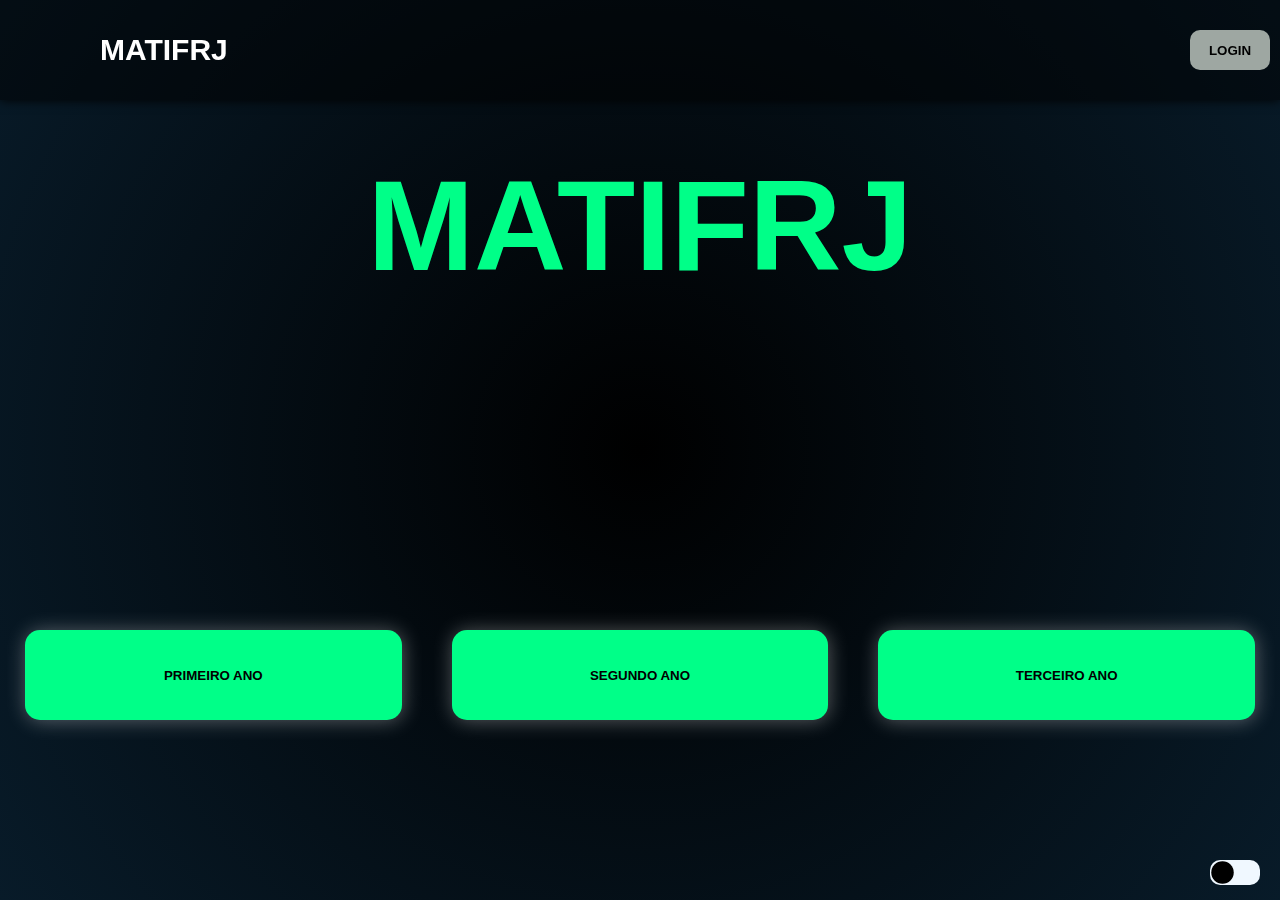
<file: index.html>
<!DOCTYPE html>
<html lang="pt-br">

<head>
    <meta charset="UTF-8">
    <meta name="viewport" content="width=device-width, initial-scale=1.0">
    <title>MATIFRJ</title>
    <!-- jQuery 3.5.1. -->
    <link rel="stylesheet" href="./CSS/navbar.css">
    <link rel="stylesheet" href="./CSS/index.css">
    <link rel="website icon" type="png" href="./svg/M.png">
</head>

<body>
    <header>
        <div class="matifrj">
            <a href="index.html">
                <h1 class="simbolo">MATIFRJ</h1>
            </a>
        </div>
        <button class="btn-login"><a href="login.html">Login</a></button>
    </header>
    <div class="logo">
        <h1 id="logo">MATIFRJ</h1>
    </div>
    <div class="botoes" id="botoes">
        <button class="ano" id="ano"><a href="1ano.html">Primeiro ano</a></button>
        <button class="ano" id="ano2"><a href="#">Segundo ano</a></button>
        <button class="ano" id="ano3"><a href="#">Terceiro ano</a></button>
    </div>


    <div class="trilho" id="trilho">
        <div class="indicador">
        </div>
    </div>
    <script src="./JS/mododark.js"></script>
</body>

</html>
</file>
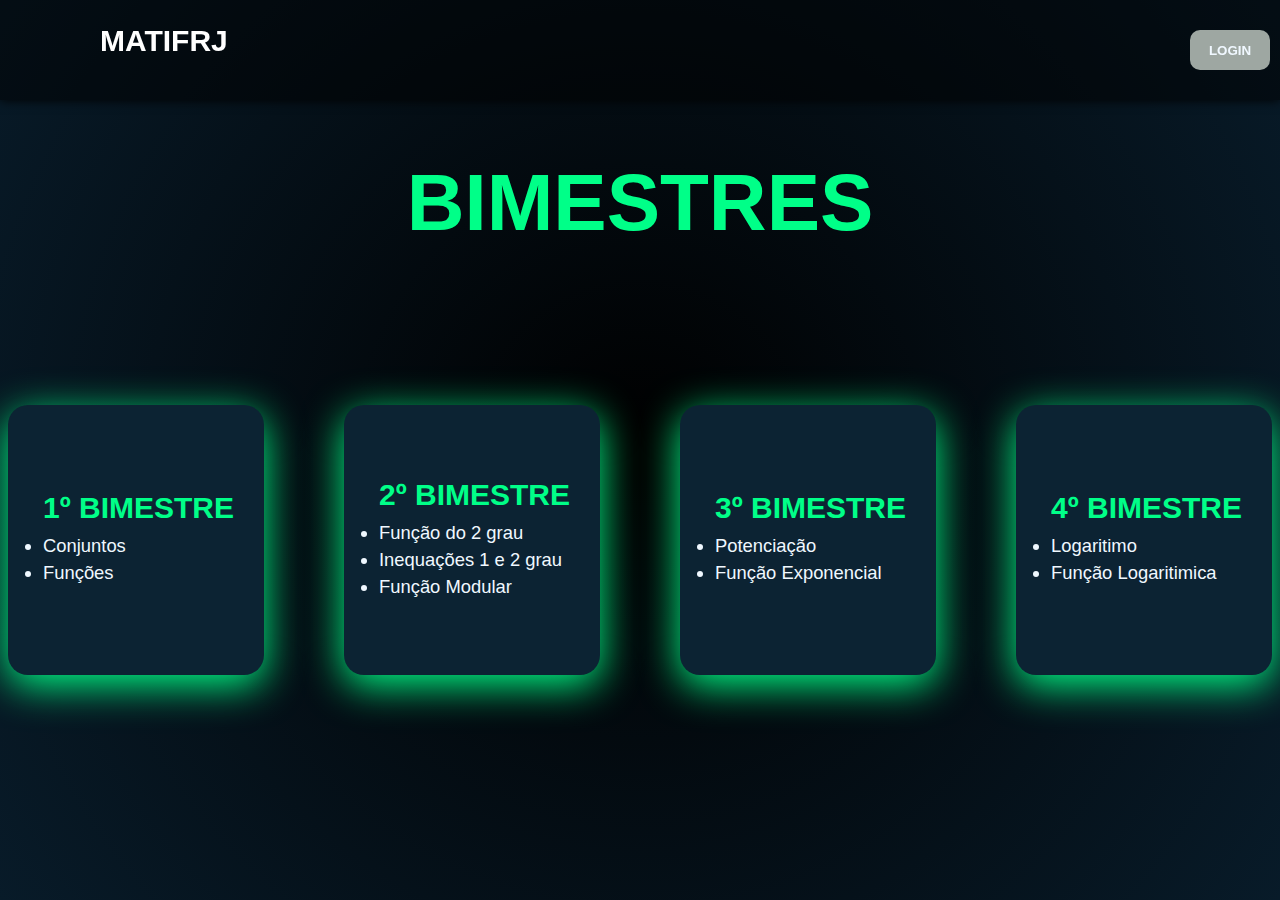
<file: 1ano.html>
<!DOCTYPE html>
<html lang="en">

<head>
    <meta charset="UTF-8">
    <meta name="viewport" content="width=device-width, initial-scale=1.0">
    <link rel="stylesheet" href="./CSS/navbar.css">
    <link rel="stylesheet" href="./CSS/anos.css">

    <title>BIMESTRES</title>

</head>

<body>
    <header>
        <div class="matifrj">
            <a href="index.html">
                <h1 class="simbolo">MATIFRJ</h1>
            </a>
        </div>
        <button class="btn-login"><a href="login.html">Login</a></button>
    </header>
    <div class="main">
        <div class="titulo">
            <h1 class="titulo">BIMESTRES</h1>
        </div>
        <div class="quadros">
            <div class="bimestre">
                <h1>1º BIMESTRE</h1>
                <ul>
                    <li class="aulas"><a href="#">Conjuntos</a></li>
                    <li class="aulas"><a href="#">Funções</a></li>
                </ul>
            </div>
            <div class="bimestre">
                <h1>2º BIMESTRE</h1>
                <ul>
                    <li class="aulas"><a href="#">Função do 2 grau</a></li>
                    <li class="aulas"><a href="#">Inequações 1 e 2 grau</a></li>
                    <li class="aulas"><a href="#">Função Modular</a></li>
                </ul>
            </div>
            <div class="bimestre">
                <h1>3º BIMESTRE</h1>
                <ul>
                    <li class="aulas"><a href="#">Potenciação</a></li>
                    <li class="aulas"><a href="#">Função Exponencial</a></li>
                </ul>
            </div>
            <div class="bimestre">
                <h1>4º BIMESTRE</h1>
                <ul>
                    <li class="aulas"><a href="#">Logaritimo</a></li>
                    <li class="aulas"><a href="#">Função Logaritimica</a></li>
                </ul>
            </div>
        </div>

    </div>

</body>

</html>
</file>
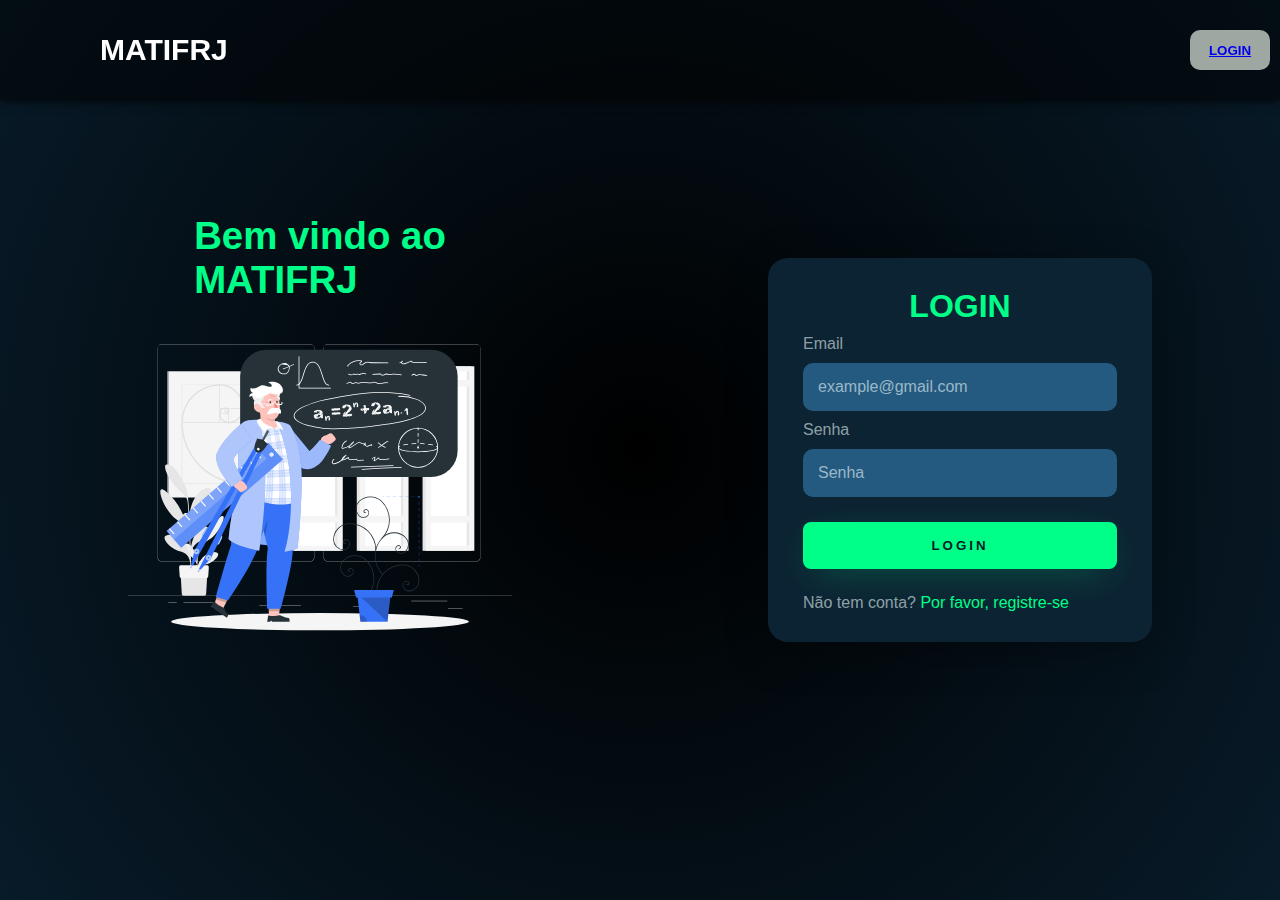
<file: login.html>
<!DOCTYPE html>
<html lang="en">

<head>
    <meta charset="UTF-8">
    <meta name="viewport" content="width=device-width, initial-scale=1.0">
    <title>Login</title>

    <link rel="stylesheet" href="./CSS/login.css">
    <script src="https://code.jquery.com/jquery-3.6.0.min.js"></script>
    <link rel="stylesheet" href="./CSS/navbar.css">
</head>

<body>
    <header>
        <div class="matifrj">
            <a href="index.html">
                <h1 class="simbolo">MATIFRJ</h1>
            </a>
        </div>
        <button class="btn-login"><a href="login.html">Login</a></button>
    </header>
    <div class="principal">
        <div class="esquerda">
            <h1>Bem vindo ao <br> MATIFRJ</h1>
            <img src="./svg/noeinsten.svg" class="imagem" alt="noel">
        </div>
        <div class="direita">
            <form class="card-login">
                <h1>LOGIN</h1>
                <div class="textfield">
                    <label for="nome">Email</label>
                    <input type="email" name="nome" placeholder="example@gmail.com" required>
                </div>
                <div class="textfield">
                    <label for="senha">Senha</label>
                    <input type="password" name="senha" placeholder="Senha" required>
                </div>
                <button type="submit" class="submit">Login</button>
                <p class="footer">Não tem conta? <a href="registro.html" class="link">Por favor, registre-se</a>
                </p>
            </form>
        </div>
    </div>

</body>

</html>
</file>
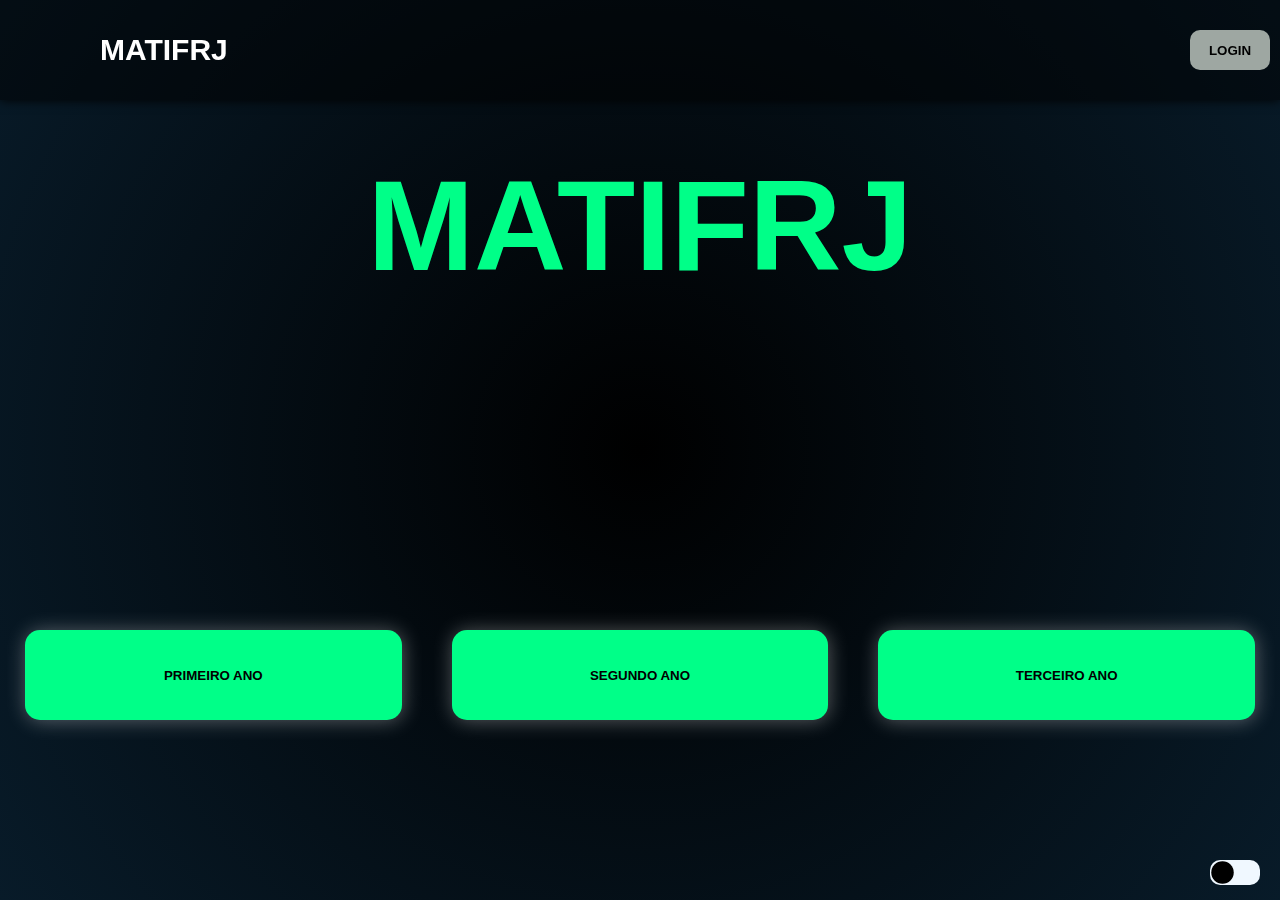
<file: MATIFRJ.html>
<!DOCTYPE html>
<html lang="pt-br">

<head>
    <meta charset="UTF-8">
    <meta name="viewport" content="width=device-width, initial-scale=1.0">
    <title>MATIFRJ</title>
    <!-- jQuery 3.5.1. -->
    <link rel="stylesheet" href="./CSS/navbar.css">
    <link rel="stylesheet" href="./CSS/index.css">
    <link rel="website icon" type="png" href="./svg/M.png">
</head>

<body>
    <header>
        <div class="matifrj">
            <a href="MATIFRJ.html">
                <h1 class="simbolo">MATIFRJ</h1>
            </a>
        </div>
        <button class="btn-login"><a href="login.html">Login</a></button>
    </header>
    <div class="logo">
        <h1 id="logo">MATIFRJ</h1>
    </div>
    <div class="botoes" id="botoes">
        <button class="ano" id="ano"><a href="1ano.html">Primeiro ano</a></button>
        <button class="ano" id="ano2"><a href="#">Segundo ano</a></button>
        <button class="ano" id="ano3"><a href="#">Terceiro ano</a></button>
    </div>


    <div class="trilho" id="trilho">
        <div class="indicador">
        </div>
    </div>
    <script src="./JS/mododark.js"></script>
</body>

</html>
</file>
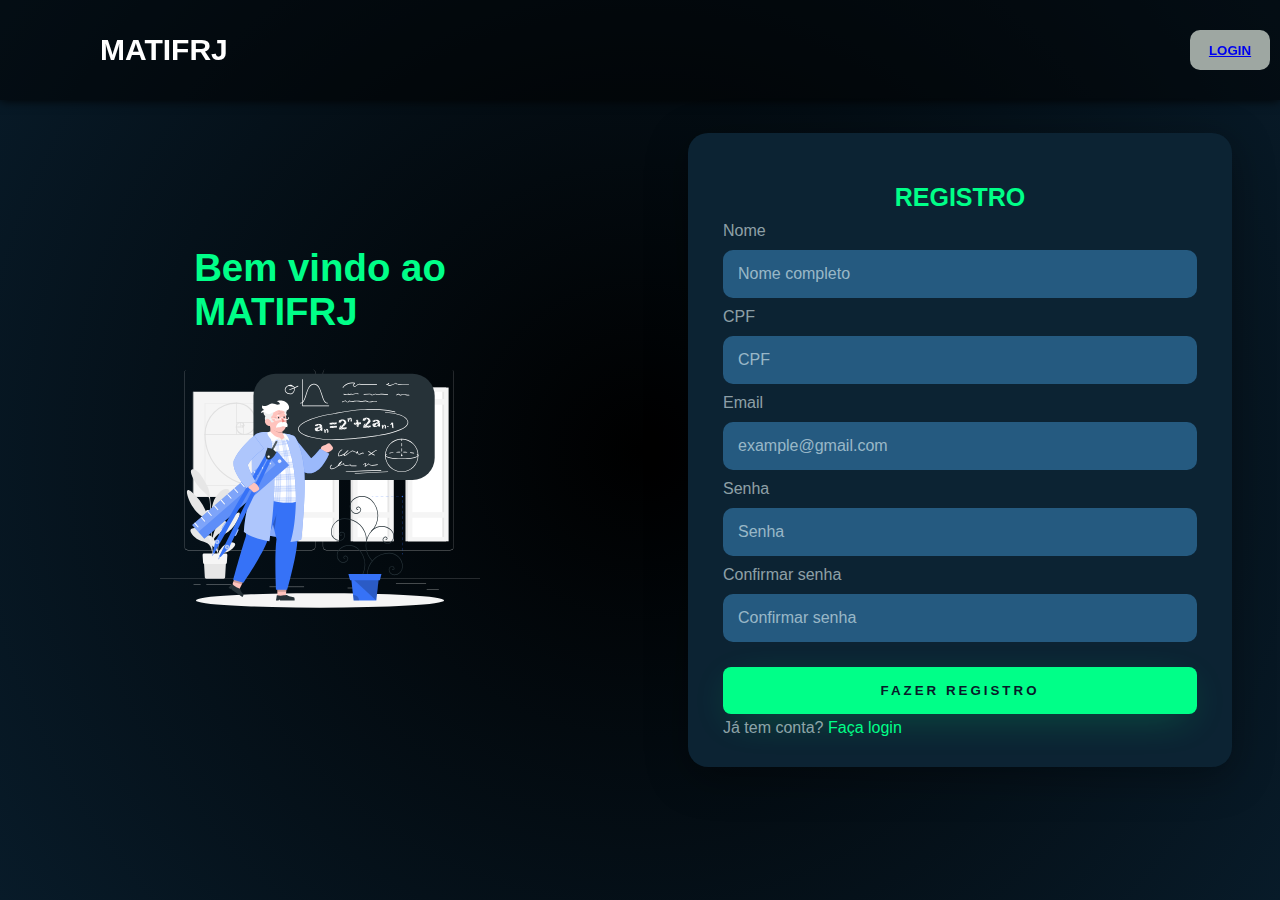
<file: registro.html>
<!DOCTYPE html>
<html lang="en">

<head>
    <meta charset="UTF-8">
    <meta name="viewport" content="width=device-width, initial-scale=1.0">
    <title>Registro</title>
    <link rel="stylesheet" href="./CSS/navbar.css">
    <link rel="stylesheet" href="./CSS/registro.css">

</head>

<body>
    <header>
        <div class="matifrj">
            <a href="index.html">
                <h1 class="simbolo">MATIFRJ</h1>
            </a>
        </div>
        <button class="btn-login"><a href="login.html">Login</a></button>
    </header>
    <div class="principal">
        <div class="esquerda">
            <h1>Bem vindo ao <br> MATIFRJ</h1>
            <img src="./svg/noeinsten.svg" class="imagem" alt="noel">
        </div>
        <div class="direita">
            <form class="card-login">
                <h1>REGISTRO</h1>
                <div class="textfield">
                    <label for="usuario">Nome</label>
                    <input type="text" name="usuario" placeholder="Nome completo" required>
                </div>
                <div class="textfield">
                    <label for="cpf">CPF</label>
                    <input type="cpf" name="cpf" id="cpf" placeholder="CPF" required maxlength="14" onkeyup="mascara_cpf()">
                </div>
                <div class="textfield">
                    <label for="email">Email</label>
                    <input type="email" name="email" placeholder="example@gmail.com" required>
                </div>
                <div class="textfield">
                    <label for="senha">Senha</label>
                    <input type="password" name="senha" id="senha" placeholder="Senha" required minlength="8">
                </div>
                <div class="textfield">
                    <label for="senhaC">Confirmar senha</label>
                    <input type="password" name="senhaC" id="senhaC" placeholder="Confirmar senha" required minlength="8">
                </div>
                <button class="submit">Fazer registro</button>
                <p class="footer">Já tem conta? <a href="login.html" class="link">Faça login</a></p>
            </form> 
        </div>
    </div>
<script src="./JS/login.js"></script>

</body>

</html>
</file>
<file: CSS/navbar.css>
* {
    margin: 0;
    padding: 0;
    box-sizing: border-box;
    font-family: Arial;
}

header {
    width: 100%;
    height: 100px;
    display: flex;
    justify-content: space-between;
    align-items: center;
    position: fixed;
    box-shadow: 0 0 10px #000;
    background: rgba(0, 0, 0, 0.5);
}

i {
    color: #fff;
    cursor: pointer;
}

header .matifrj a {
    color: #fff;
    text-transform: uppercase;
    font-size: 15px;
    text-decoration: none;

}

.simbolo {
    margin: 100px;
    width: 100px;
}

.btn-login {
    background-color: #9ea7a2;
    margin: 10px;
    text-align: center;
    justify-content: center;
    border-radius: 10px;
    width: 80px;
    height: 40px;
    color: black;
    font-weight: bold;
    text-transform: uppercase;
    text-decoration: none;
    border: none;

}

header ul {
    flex: 2;
    display: flex;
    justify-content: space-evenly;
}


header .menu {
    font-size: 2.5em;
    display: none;
}

.trilho {
    height: 25px;
    width: 50px;
    background-color: aliceblue;
    border-radius: 10px;
    position: absolute;
    right: 20px;
    bottom: 15px;
    cursor: pointer;

}

.trilho .indicador {
    height: 25px;
    width: 25px;
    position: absolute;
    background-color: #000;
    border-radius: 50%;
    transform: scale(.9);
    left: 0;
    transition: .5s;
}

.trilho.dark {
    background-color: #000;
}


.trilho.dark .indicador {
    left: 24.4px;
    background-color: white;
}

body.dark {
    background: rgb(184, 194, 210);
    background: radial-gradient(circle, rgba(184, 194, 210, 0.958420868347339) 0%, rgba(184, 204, 235, 1) 100%);
}
</file>
<file: CSS/index.css>
@import url('https://fonts.googleapis.com/css2?family=Noto+Sans:ital,wght@0,100..900;1,100..900&display=swap');

body {
    background: rgb(0, 0, 0);
    background: radial-gradient(circle, rgba(0, 0, 0, 1) 0%, rgba(8, 27, 41, 1) 100%);
}

body * {
    box-sizing: border-box;
}


.logo {
    width: 100vw;
    height: 50vh;
    display: flex;
    justify-content: center;
    align-items: center;

}

a {
    color: #000;
    font-weight: bold;
    text-decoration: none;
}

.logo>h1 {
    color: #00ff88;
    text-align: center;

    font-weight: bold;
    font-size: 10rem;

}

.botoes {
    width: 100vw;
    height: 50vh;
    display: flex;
    justify-content: center;
    align-items: center;
    text-decoration: none;

}

.ano {
    margin: 25px;
    border-radius: 15px;
    background-color: #00ff88;
    width: 10vw;
    height: 10vh;
    text-transform: uppercase;
    font-weight: bold;
    box-shadow: 1px 1px 20px #ffffff56;
    border: none;


}

a:hover {
    color: black
}


@media only screen and (max-width: 1400px) {
    .logo>h1 {
        font-size: 8rem;
    }


    .ano {
        display: flex;
        width: 50vw;
        align-items: center;
        justify-content: center;
    }

}

@media only screen and (max-width: 950px) {
    .logo>h1 {
        font-size: 7rem;
    }

    .ano {
        display: flex;
        width: 50vw;
        align-items: center;
        justify-content: center;
    }
}

@media only screen and (max-width: 600px) {

    .logo>h1 {
        font-size: 5rem;
    }

    .botoes {
        display: flex;
        flex-direction: column;
        width: 100vw;

    }

    .ano {
        display: flex;
        margin-right: 0px;
        margin-left: 0px;
        width: 50vw;
        align-items: center;
        justify-content: center;
    }

}

.ano.dark {
    background: #081b29;

}

.ano2.dark {
    background: rgb(0, 88, 12);
   
}

.ano3.dark {
    background: rgb(0, 88, 12);
}

#logo.dark {
    color: rgb(0, 88, 12);
}
</file>
<file: CSS/anos.css>
body {
    background: rgb(0, 0, 0);
    background: radial-gradient(circle, rgba(0, 0, 0, 1) 0%, rgba(8, 27, 41, 1) 100%);
    height: 100vh;
    background-color: black;
}

.titulo {
    height: 45vh;
    color: #00ff88;
    display: flex;
    justify-content: center;
    align-items: center;
    font-size: 5rem;
}


.quadros {
    display: flex;
    justify-content: center;
    align-items: center;


}

.bimestre {
    height: 30vh;
    width: 60vw;
    display: flex;
    justify-content: center;
    flex-direction: column;
    padding: 30px 35px;
    margin-left: 40px;
    margin-right: 40px;
    background-color: #0c2333;
    border-radius: 20px;
    box-shadow: 0px 10px 40px #00ff88;
}

.bimestre>h1 {
    display: flex;
    font-size: 30px;
    width: 8em;
    color: #00ff88;
    padding-bottom: 10px;
}

.bimestre>ul,
a {
    color: aliceblue;
    text-decoration: none;
}

.aulas {
    padding-bottom: 5px;
    font-size: 1.15em;
}


@media only screen and (max-width: 1450px) {

    .bimestre {
        width: 16em;
    }

}

@media only screen and (max-width: 1200px) {
    .quadros {
        display: flex;
        flex-direction: column;
        margin-bottom: 1000px;
    }

    .bimestre {
        width: 70%;
        height: 100%;
        margin-bottom: 50px
    }

    .bimestre>ul,
    a {
        font-size: 1.3em;
        padding: 10px;
    }

    .bimestre>h1 {
        font-size: 2.3em;
    }
}

@media only screen and (max-width: 950px) {
    .quadros {
        display: flex;
        flex-direction: column;


    }

    .bimestre {
        width: 60%;
        height: 40%;
        padding: 30px 35px;
        margin: 30px 30px;
    }

    .bimestre>h1 {
        height: auto;
    }
}

@media only screen and (max-width: 600px) {

    .quadros {
        display: flex;
        flex-direction: column;


    }

    .bimestre {
        width: 70vw;
        height: 30vh;
        display: flex;
        justify-content: center;
        flex-direction: column;
        padding: 30px 35px;
        margin: 30px 30px;
        background-color: #0c2333;
        border-radius: 20px;
        box-shadow: 0px 10px 40px #00ff88;
    }

    .bimestre>h1 {
        height: auto;
    }

    .aulas {
        width: 100%;
        font-size: 0.7em;
    }

    .titulo {
        font-size: 4rem;
    }
}
</file>
<file: CSS/login.css>
@import url('https://fonts.googleapis.com/css2?family=Noto+Sans:ital,wght@0,100..900;1,100..900&display=swap');

body {
    margin: 0;
    font-family: "noto sans", sans-serif;
    background: rgb(0, 0, 0);
    background: radial-gradient(circle, rgba(0, 0, 0, 1) 0%, rgba(8, 27, 41, 1) 100%);
    background-size: cover;
}

body * {
    box-sizing: border-box;
}

.principal {
    width: 100vw;
    height: 100vh;

    display: flex;
    justify-content: center;
    align-items: center;
}

.footer {
    width: 100%;
    color: #f0ffff94;
    margin-top: 0px;
}

.footer>a {
    width: 100%;
    color: #00ff88;
    text-decoration: none;
}

.esquerda {
    width: 50vw;
    height: 100vh;
    display: flex;
    justify-content: center;
    align-items: center;
    flex-direction: column;
}

.esquerda>h1 {
    color: #00ff88;
    font-size: 3vw;
    margin: 0;
}

.imagem {
    width: 30vw;
}

.direita {
    width: 50vw;
    height: 100vh;
    display: flex;
    justify-content: center;
    align-items: center;
}

.card-login {
    width: 60%;
    display: flex;
    justify-content: center;
    align-items: center;
    flex-direction: column;
    padding: 30px 35px;
    background-color: #0c2333;
    border-radius: 20px;
    box-shadow: 0px 10px 40px #00000056;
}

.card-login>h1 {
    color: #00ff88;
    font-weight: 800px;
    margin: 0;
}

.textfield {
    width: 100%;
    margin: 0px 50px;
    display: flex;
    flex-direction: column;
    align-items: flex-start;
    justify-content: center;
}

.textfield>input {
    width: 100%;
    border: none;
    border-radius: 10px;
    padding: 15px;
    background: #255a80;
    color: #e2e5e7;
    font-size: 12pt;
    outline: none;
}

.textfield>label {
    margin: 10px 0px;
    margin-bottom: 10px;
    color: #f0ffff94;
}

.textfield>input::placeholder {
    color: #f0ffff94;
}

.submit {
    width: 100%;
    padding: 16px 0px;
    margin: 25px;
    border-radius: 8px;
    border: none;
    outline: none;
    text-transform: uppercase;
    font-weight: 800;
    letter-spacing: 3px;
    color: #081b29;
    background: #00ff88;
    cursor: pointer;
    box-shadow: 0px 10px 40px -12px #00ff8052;
}

@media only screen and (max-width: 950px) {
    .card-login {
        width: 85%;
    }
}

@media only screen and (max-width: 600px) {
    .principal {
        flex-direction: column;
    }

    .esquerda>h1 {
        display: none;
    }

    .esquerda {
        height: auto;
        width: 100%;
    }

    .direita {
        height: auto;
        width: 100%;
    }

    .imagem {
        display: none;
    }

}
</file>
<file: CSS/registro.css>
@import url('https://fonts.googleapis.com/css2?family=Noto+Sans:ital,wght@0,100..900;1,100..900&display=swap');

body {
    margin: 0;
    font-family: "noto sans", sans-serif;
    background: rgb(0, 0, 0);
    background: radial-gradient(circle, rgba(0, 0, 0, 1) 0%, rgba(8, 27, 41, 1) 100%);
    background-size: cover;
}

body * {
    box-sizing: border-box;
}

.principal {
    width: 100vw;
    height: 100vh;

    display: flex;
    justify-content: center;
    align-items: center;
}

.footer {
    width: 100%;
    color: #f0ffff94;
    margin-top: 0px;
}

.footer>a {
    width: 100%;
    color: #00ff88;
    text-decoration: none;
}

.esquerda {
    width: 50vw;
    height: 100vh;
    display: flex;
    justify-content: center;
    align-items: center;
    flex-direction: column;
}

.esquerda>h1 {
    color: #00ff88;
    font-size: 3vw;
    margin: 0;
}

.imagem {
    width: 30vw;
}

.direita {
    width: 50vw;
    height: 100vh;
    display: flex;
    justify-content: center;
    align-items: center;
}

.card-login {
    width: 60%;
    display: flex;
    justify-content: center;
    align-items: center;
    flex-direction: column;
    padding: 30px 35px;
    background-color: #0c2333;
    border-radius: 20px;
    box-shadow: 0px 10px 40px #00000056;

}

.card-login>h1 {
    color: #00ff88;
    font-weight: 800px;
    margin: 0;
}

.textfield {
    width: 100%;
    margin: 0px 50px;
    display: flex;
    flex-direction: column;
    align-items: flex-start;
    justify-content: center;
}

.textfield>input {
    width: 100%;
    border: none;
    border-radius: 10px;
    padding: 15px;
    background: #255a80;
    color: #e2e5e7;
    font-size: 12pt;
    outline: none;
}

.textfield>label {
    margin: 10px 0px;
    margin-bottom: 10px;
    color: #f0ffff94;
}

.textfield>input::placeholder {
    color: #f0ffff94;
}

.submit {
    width: 100%;
    padding: 16px 0px;
    margin: 25px;
    border-radius: 8px;
    border: none;
    outline: none;
    text-transform: uppercase;
    font-weight: 800;
    letter-spacing: 3px;
    color: #081b29;
    background: #00ff88;
    cursor: pointer;
    box-shadow: 0px 10px 40px -12px #00ff8052;
}

@media only screen and (max-width: 1400px) {
    .card-login {
        width: 85%;
    }

    .card-login>h1 {
        margin-top: 20px;
        font-size: 25px;
        top: 20px;
    }

    .card-login>p {
        margin: 0px;
    }

    .submit {
        margin-bottom: 5px;
    }

    .imagem {
        width: 25vw;
    }

}

@media only screen and (max-width: 950px) {
    .card-login {
        width: 85%;
    }
}

@media only screen and (max-width: 600px) {
    .principal {
        flex-direction: column;
    }

    .esquerda>h1 {
        display: none;
    }

    .esquerda {
        height: auto;
        width: 100%;
    }

    .direita {
        height: auto;
        width: 100%;
    }

    .imagem {
        display: none;
    }

}
</file>
